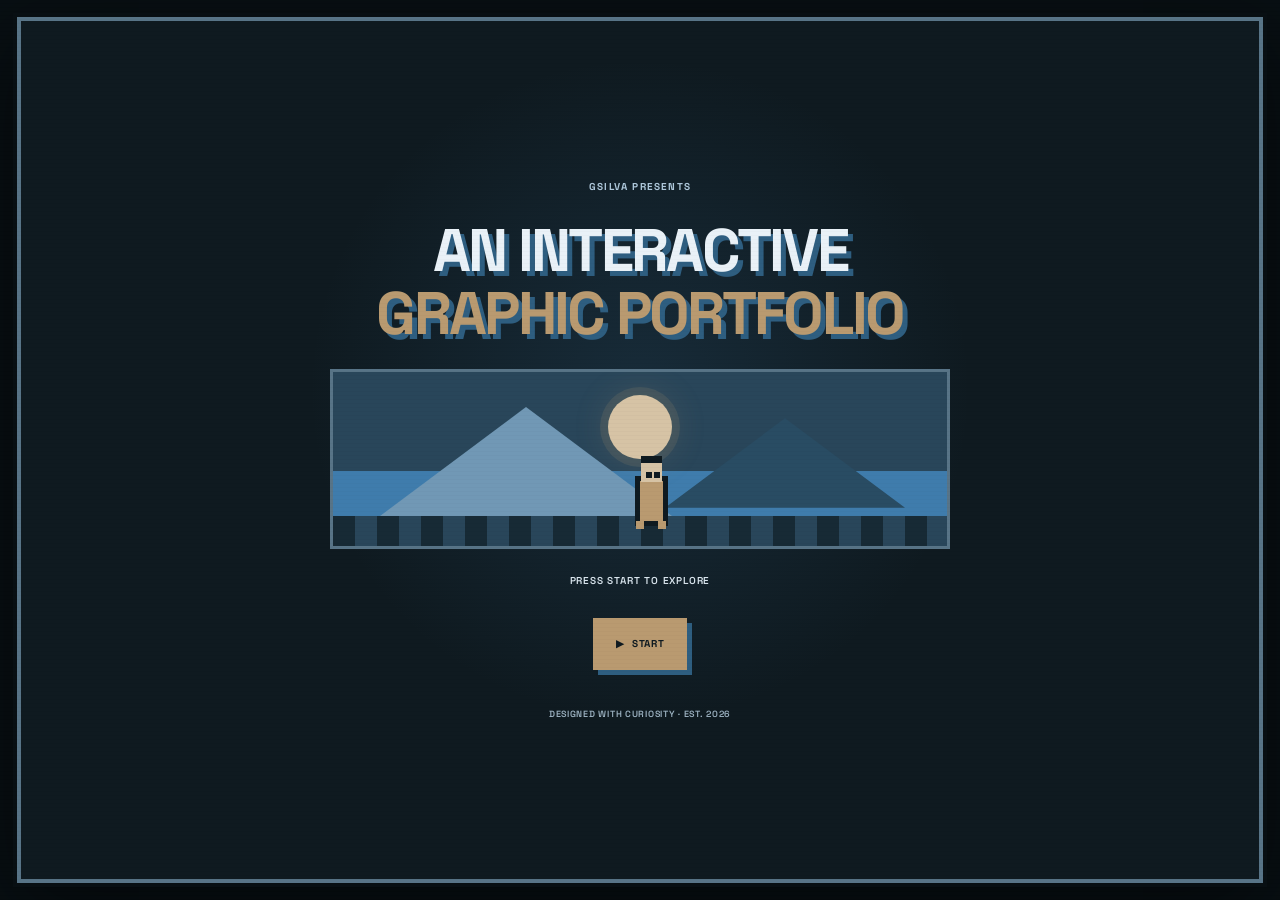
<file: index.html>
<!DOCTYPE html>
<html lang="en">
<head>
  <meta charset="UTF-8">
  <meta name="viewport" content="width=device-width, initial-scale=1.0">
  <meta name="description" content="A graphic design portfolio presented as a retro desktop and game library.">
  <meta name="theme-color" content="#17132e">
  <title>GSilva's — Graphic Design Portfolio</title>
  <link rel="preconnect" href="https://fonts.googleapis.com">
  <link rel="preconnect" href="https://fonts.gstatic.com" crossorigin>
  <link href="https://fonts.googleapis.com/css2?family=Inter:wght@400;500;600;700;800&family=Space+Grotesk:wght@400;500;600;700&display=swap" rel="stylesheet">
  <link rel="stylesheet" href="styles.css">
  <script src="projects.js" defer></script>
  <script src="app.js" defer></script>
</head>
<body>
  <div class="scanlines" aria-hidden="true"></div>
  <main class="screen-frame">
    <section class="boot-screen" id="bootScreen" aria-label="Portfolio welcome screen">
      <div class="boot-panel">
        <p class="boot-kicker">GSILVA PRESENTS</p>
        <div class="boot-logo" aria-label="Player One">AN INTERACTIVE<span>GRAPHIC PORTFOLIO</span></div>
        <div class="boot-pixel-art" aria-hidden="true">
          <div class="pixel-sun"></div><div class="pixel-mountain mountain-one"></div>
          <div class="pixel-mountain mountain-two"></div><div class="pixel-ground"></div>
          <div class="pixel-character"><i></i><b></b></div>
        </div>
        <p class="boot-message">PRESS START TO EXPLORE</p>
        <button class="start-button" id="startButton" type="button"><span>▶</span>START</button>
        <p class="boot-footer">DESIGNED WITH CURIOSITY · EST. 2026</p>
      </div>
    </section>

    <section class="desktop hidden" id="desktop" aria-label="Interactive portfolio desktop">
      <header class="topbar">
        <div class="topbar-brand"><span class="brand-pixel">▣</span> PIXEL DESKTOP <span class="version">v1.0</span></div>
        <div class="topbar-center">GRAPHIC DESIGNER / PORTUGAL</div>
        <div class="topbar-right"><span class="online-dot"></span> SYSTEM ONLINE <span id="topClock">00:00</span></div>
      </header>

      <div class="desktop-wallpaper">
        <div class="wallpaper-grid" aria-hidden="true"></div>
        <div class="wallpaper-orbit orbit-one" aria-hidden="true"></div>
        <div class="wallpaper-orbit orbit-two" aria-hidden="true"></div>
        <div class="desktop-note">
          <span class="note-label">WELCOME</span>
          <strong>Give me a conversation,<br>ideas are better when talked about.</strong>
          <small>CLICK AN ICON TO OPEN A PROJECT / INFO</small>
        </div>

        <div class="desktop-icons" aria-label="Desktop shortcuts">
          <button class="desktop-icon" data-open="projects" type="button">
            <span class="desktop-icon-art folder-art"><i></i></span><span>MY PROJECTS</span>
          </button>
          <button class="desktop-icon" data-open="about" type="button">
            <span class="desktop-icon-art avatar-art"><i>01</i></span><span>ABOUT ME</span>
          </button>
          <button class="desktop-icon" data-open="skills" type="button">
            <span class="desktop-icon-art inventory-art"><i>✦</i></span><span>WORKING SKILLS</span>
          </button>
          <button class="desktop-icon" data-open="contact" type="button">
            <span class="desktop-icon-art mail-art"><i>✉</i></span><span>CONTACTS</span>
          </button>
          <button class="desktop-icon recycle-icon" data-open="credits" type="button">
            <span class="desktop-icon-art recycle-art"><i>↻</i></span><span>READ ME</span>
          </button>
        </div>

        <div class="window-layer" id="windowLayer" aria-live="polite"></div>

        <aside class="desktop-hint"><span class="hint-key">TIP</span> BE PART OF A WORLD THAT QUESTIONS</aside>
      </div>

      <footer class="taskbar">
        <button class="start-menu-button" id="startMenuButton" type="button"><span class="start-glyph">▦</span>START</button>
        <div class="taskbar-apps" id="taskbarApps" aria-label="Open windows"></div>
        <div class="taskbar-tray"><span class="tray-signal">▮▮▮</span><span id="taskClock">00:00</span></div>
      </footer>

      <div class="start-menu hidden" id="startMenu">
        <div class="start-menu-head"><span class="mini-start-glyph">▦</span><div><strong>GSILVA's</strong><small>PORTFOLIO SYSTEM</small></div></div>
        <button data-open="projects" type="button"><span>▣</span> PROJECT LIBRARY</button>
        <button data-open="about" type="button"><span>◉</span> ABOUT ME</button>
        <button data-open="skills" type="button"><span>✦</span> WORKING SKILLS</button>
        <button data-open="contact" type="button"><span>✉</span> SEND A MESSAGE</button>
        <div class="start-menu-foot">PIXEL DESKTOP / BUILD 1996–2026</div>
      </div>
    </section>
  </main>
</body>
</html>
</file>
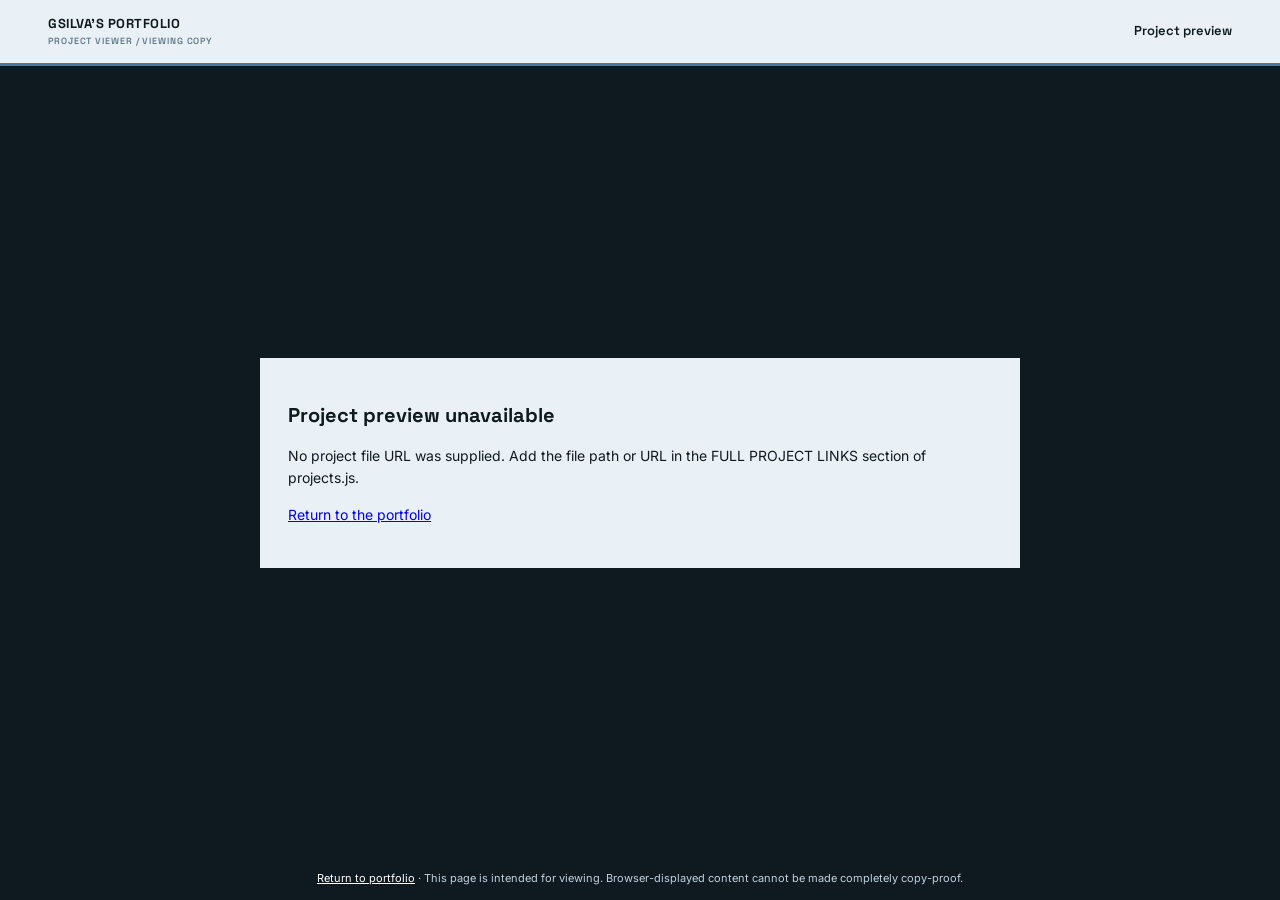
<file: file-viewer.html>
<!DOCTYPE html>
<html lang="en">
<head>
  <meta charset="UTF-8">
  <meta name="viewport" content="width=device-width, initial-scale=1.0">
  <meta name="theme-color" content="#0F1A20">
  <title>Project Preview — GSilva's Portfolio</title>
  <link rel="preconnect" href="https://fonts.googleapis.com">
  <link rel="preconnect" href="https://fonts.gstatic.com" crossorigin>
  <link href="https://fonts.googleapis.com/css2?family=Inter:wght@400;500;600;700&family=Space+Grotesk:wght@500;600;700&display=swap" rel="stylesheet">
  <style>
    :root { --ink:#0F1A20; --blue:#3F7CAC; --ice:#E9F1F7; --white:#FFFFFF; --line:#7893A6; }
    * { box-sizing:border-box; }
    html, body { margin:0; width:100%; min-height:100%; background:var(--ink); color:var(--ice); font-family:Inter,Arial,sans-serif; }
    .viewer-shell { min-height:100vh; display:flex; flex-direction:column; }
    .viewer-header { min-height:66px; display:flex; align-items:center; justify-content:space-between; gap:20px; padding:12px clamp(16px,4vw,48px); background:var(--ice); color:var(--ink); border-bottom:3px solid var(--blue); }
    .viewer-brand { font:700 13px/1.3 "Space Grotesk",Arial,sans-serif; letter-spacing:.04em; }
    .viewer-brand span { display:block; margin-top:3px; font:600 9px/1.3 "Space Grotesk",Arial,sans-serif; color:#607887; letter-spacing:.1em; }
    .viewer-title { font:600 13px/1.4 "Space Grotesk",Arial,sans-serif; text-align:right; overflow-wrap:anywhere; }
    .viewer-main { flex:1; min-height:0; display:flex; flex-direction:column; padding:clamp(10px,2vw,22px); gap:10px; }
    .viewer-frame { flex:1; min-height:68vh; width:100%; border:1px solid var(--line); background:#27343C; box-shadow:0 8px 30px rgba(0,0,0,.25); }
    .viewer-frame iframe { display:block; width:100%; height:100%; min-height:68vh; border:0; background:#27343C; }
    .viewer-message { display:none; max-width:760px; margin:auto; padding:28px; color:var(--ink); background:var(--ice); line-height:1.6; }
    .viewer-message h1 { font:700 20px/1.3 "Space Grotesk",Arial,sans-serif; }
    .viewer-message p { font-size:14px; }
    .viewer-footer { padding:10px clamp(16px,4vw,48px) 14px; color:#C0D1DC; font-size:11px; line-height:1.5; text-align:center; }
    .viewer-footer a { color:#FFFFFF; }
    @media (max-width:640px) { .viewer-header { align-items:flex-start; flex-direction:column; gap:7px; } .viewer-title { text-align:left; } .viewer-frame, .viewer-frame iframe { min-height:72vh; } }
  </style>
</head>
<body>
  <div class="viewer-shell">
    <header class="viewer-header">
      <div class="viewer-brand">GSILVA'S PORTFOLIO<span>PROJECT VIEWER / VIEWING COPY</span></div>
      <div class="viewer-title" id="viewerTitle">Project preview</div>
    </header>
    <main class="viewer-main">
      <div class="viewer-frame" id="viewerFrameWrap">
        <iframe id="projectFrame" title="Full project preview" loading="eager" referrerpolicy="strict-origin-when-cross-origin"></iframe>
      </div>
      <section class="viewer-message" id="viewerMessage" role="status">
        <h1>Project preview unavailable</h1>
        <p id="viewerMessageText">A project file has not been configured yet. Add its URL in the FULL PROJECT LINKS section of projects.js.</p>
        <p><a href="index.html">Return to the portfolio</a></p>
      </section>
    </main>
    <footer class="viewer-footer">
      <a href="index.html">Return to portfolio</a> · This page is intended for viewing. Browser-displayed content cannot be made completely copy-proof.
    </footer>
  </div>
  <script>
    (() => {
      const params = new URLSearchParams(window.location.search);
      const file = params.get("file");
      const title = params.get("title") || "Project preview";
      const titleNode = document.getElementById("viewerTitle");
      const frame = document.getElementById("projectFrame");
      const frameWrap = document.getElementById("viewerFrameWrap");
      const message = document.getElementById("viewerMessage");
      const messageText = document.getElementById("viewerMessageText");
      titleNode.textContent = title;
      document.title = `${title} — Project Preview`;

      const showMessage = (text) => {
        frameWrap.style.display = "none";
        messageText.textContent = text;
        message.style.display = "block";
      };

      if (!file) {
        showMessage("No project file URL was supplied. Add the file path or URL in the FULL PROJECT LINKS section of projects.js.");
      } else {
        try {
          const fileURL = new URL(file, window.location.href);
          if (!/^https?:$/.test(fileURL.protocol)) throw new Error("Unsupported file URL.");
          // Ask supported browser PDF viewers to hide their standard toolbar and side panel.
          // This removes visible controls only; it does not prevent a determined visitor from saving the file.
          const pdfOptions = new URLSearchParams(fileURL.hash.replace(/^#/, ""));
          pdfOptions.set("toolbar", "0");
          pdfOptions.set("navpanes", "0");
          pdfOptions.set("scrollbar", "0");
          pdfOptions.set("view", "FitH");
          fileURL.hash = pdfOptions.toString();
          frame.src = fileURL.href;
        } catch (error) {
          showMessage("The project file URL is invalid. Please check the URL in projects.js. Only normal HTTP or HTTPS links are supported.");
        }
      }
    })();
  </script>
</body>
</html>
</file>
<file: styles.css>
/* PIXEL DESKTOP — edit the palette here to customise the whole site */
:root {
  --night: #0F1A20;
  --night-2: #1A2B35;
  --panel: #E9F1F7;
  --panel-2: #D9E5ED;
  --ink: #0F1A20;
  --purple: #3F7CAC;
  --purple-dark: #2E5E80;
  --cyan: #AFC9DC;
  --lime: #B99A70;
  --pink: #B99A70;
  --orange: #D6C3A5;
  --line: #AFC2D0;
  --gold: #B99A70;
  --gold-light: #D6C3A5;
  --pixel: "Space Grotesk", "Arial", sans-serif;
  --terminal: "Inter", "Arial", sans-serif;
}
* { box-sizing: border-box; }
html, body { min-height: 100%; margin: 0; }
body {
  background: #080F13; color: var(--panel); font-family: var(--terminal);
  overflow: hidden; letter-spacing: .02em;
}
button, a { font: inherit; }
button { cursor: pointer; }
.hidden { display: none !important; }
.scanlines {
  pointer-events: none; position: fixed; inset: 0; z-index: 1000; opacity: .12;
  background: repeating-linear-gradient(to bottom, transparent 0 3px, rgba(0,0,0,.28) 4px);
}
.screen-frame {
  width: min(1500px, calc(100vw - 34px)); height: min(900px, calc(100vh - 34px));
  min-height: 560px; margin: 17px auto; border: 4px solid #587487;
  box-shadow: 0 0 0 4px #080F13, 0 22px 80px rgba(0,0,0,.55);
  position: relative; overflow: hidden; background: var(--night);
}
.boot-screen {
  position: absolute; inset: 0; z-index: 30; display: grid; place-items: center;
  background:
    radial-gradient(circle at 50% 43%, rgba(63,124,172,.18), transparent 42%),
    linear-gradient(145deg, #0F1A20, #0F1A20 70%);
  padding: 24px;
}
.boot-panel { width: min(620px, 100%); text-align: center; }
.boot-kicker, .boot-message, .boot-footer, .topbar, .note-label, .desktop-note small,
.desktop-icon > span:last-child, .desktop-hint, .taskbar, .start-menu, .window-title,
.window-status, .section-kicker, .game-label, .project-meta, .case-label, .case-footer,
.about-stat-label, .skill-tag, .contact-details, .button-pixel, .empty-media-label {
  font-family: var(--pixel);
}
.boot-kicker { color: var(--cyan); font-size: 9px; line-height: 1.8; letter-spacing: .04em; }
.boot-logo { font-family: var(--pixel); font-size: clamp(29px, 6vw, 60px); line-height: 1.2; color: var(--panel); text-shadow: 5px 5px 0 var(--purple-dark); margin: 24px 0 18px; }
.boot-logo span { color: var(--lime); display: block; }
.boot-pixel-art { height: 180px; position: relative; overflow: hidden; border: 3px solid #587487; background: linear-gradient(#29465A 0 57%, #3F7CAC 57% 100%); margin: 24px 0; image-rendering: pixelated; }
.pixel-sun { position: absolute; width: 64px; height: 64px; background: var(--orange); border-radius: 50%; left: calc(50% - 32px); top: 23px; box-shadow: 0 0 0 8px rgba(185,154,112,.13), 0 0 35px rgba(185,154,112,.22); }
.pixel-mountain { position: absolute; bottom: 27px; width: 0; height: 0; border-left: 150px solid transparent; border-right: 150px solid transparent; border-bottom: 112px solid #7198B5; }
.mountain-one { left: 7%; }.mountain-two { right: 2%; border-bottom-color: #294C63; transform: scale(.8); }
.pixel-ground { position: absolute; bottom: 0; height: 30px; width: 100%; background: repeating-linear-gradient(90deg,#172A35 0 22px,#29465A 22px 44px); }
.pixel-character { position: absolute; bottom: 25px; left: 50%; width: 23px; height: 40px; background: var(--lime); box-shadow: 0 0 0 5px #0F1A20; }
.pixel-character:before { content:""; position:absolute; width:21px;height:19px;top:-18px;left:1px;background:#D6C3A5; box-shadow: 0 -7px 0 #0F1A20; }
.pixel-character i { position:absolute; width:8px;height:8px;left:-4px;bottom:-8px;background:#B99A70;box-shadow:22px 0 #B99A70; }
.pixel-character b { position:absolute; width:6px;height:6px;left:6px;top:-9px;background:#0F1A20;box-shadow:8px 0 #0F1A20; }
.boot-message { font-size: 9px; line-height: 1.8; color: var(--panel-2); }
.start-button {
  margin: 19px 0 15px; border: 3px solid var(--lime); background: var(--lime); color: var(--night);
  padding: 16px 20px; font: 11px var(--pixel); box-shadow: 5px 5px 0 var(--purple-dark);
  transition: transform .12s, box-shadow .12s;
}
.start-button:hover { transform: translate(3px,3px); box-shadow: 2px 2px 0 var(--purple-dark); }
.start-button span { margin-right: 8px; }
.boot-footer { color: #9CB2C1; font-size: 7px; margin-top: 23px; }

/* Desktop */
.desktop { position: absolute; inset: 0; display: flex; flex-direction: column; background: var(--night); }
.topbar {
  height: 37px; flex: 0 0 37px; display: flex; align-items: center; justify-content: space-between;
  gap: 14px; padding: 0 13px; background: var(--panel); color: var(--ink);
  border-bottom: 3px solid #B8C9D4; font-size: 8px; z-index: 3;
}
.topbar-brand { display:flex;align-items:center;gap:8px;white-space:nowrap; }
.brand-pixel { color: var(--purple); font-size: 14px; }
.version { color: #607887; }
.topbar-center { color: #607887; font-size: 7px; text-align:center; }
.topbar-right { display:flex;align-items:center;gap:9px;white-space:nowrap; }
.online-dot { width:7px;height:7px;background:#3F7CAC;box-shadow:0 0 0 3px #D9E5ED;border-radius:50%; }
.desktop-wallpaper {
  flex: 1; position: relative; overflow: hidden;
  background:
    radial-gradient(ellipse at 78% 20%, rgba(185,154,112,.10), transparent 25%),
    radial-gradient(ellipse at 73% 75%, rgba(63,124,172,.12), transparent 29%),
    linear-gradient(135deg, #172A35 0%, #0F1A20 55%, #0F1A20 100%);
}
.wallpaper-grid { position:absolute;inset:0;opacity:.15;background-image:linear-gradient(rgba(175,201,220,.18) 1px,transparent 1px),linear-gradient(90deg,rgba(175,201,220,.18) 1px,transparent 1px);background-size:38px 38px;mask-image:linear-gradient(to bottom,transparent,#000 40%,#000); }
.wallpaper-orbit { position:absolute;border:1px solid rgba(175,201,220,.14);border-radius:50%;transform:rotate(-28deg);pointer-events:none; }
.orbit-one { width:660px;height:260px;right:-150px;top:90px; }.orbit-two { width:840px;height:330px;right:-200px;top:50px;border-color:rgba(185,154,112,.12); }
.desktop-note { position:absolute;right:5%;top:8%;text-align:right;display:flex;flex-direction:column;align-items:flex-end;gap:13px;pointer-events:none; }
.note-label { color:var(--lime);font-size:8px;letter-spacing:.04em; }
.desktop-note strong { font:clamp(20px,3vw,37px)/1.23 var(--pixel);color:#E9F1F7;text-shadow:4px 4px 0 #2E5E80; }
.desktop-note small { color:#9CB2C1;font-size:7px; }
.desktop-icons { position:absolute;left:27px;top:28px;display:grid;grid-template-columns:100px 100px;gap:22px 18px;z-index:1; }
.desktop-icon { display:flex;flex-direction:column;align-items:center;gap:9px;width:100px;border:0;background:transparent;color:#E9F1F7;padding:7px 4px;text-shadow:2px 2px 0 #080F13; }
.desktop-icon:hover .desktop-icon-art, .desktop-icon:focus-visible .desktop-icon-art { transform:translateY(-4px);filter:brightness(1.2); }
.desktop-icon > span:last-child { font-size:7px;line-height:1.6;text-align:center; }
.desktop-icon-art { width:53px;height:46px;position:relative;display:grid;place-items:center;transition:transform .15s,filter .15s;filter:drop-shadow(3px 4px 0 rgba(0,0,0,.25)); }
.folder-art { background:var(--orange);clip-path:polygon(0 17%,39% 17%,48% 29%,100% 29%,100% 100%,0 100%);border:0; }
.folder-art:after { content:"";position:absolute;inset:14px 5px 5px;background:#D6C3A5;clip-path:polygon(0 0,100% 0,90% 100%,0 100%); }
.avatar-art { border:4px solid var(--cyan);background:#29465A;box-shadow:inset 0 0 0 4px #172A35; }
.avatar-art:before { content:"";position:absolute;width:17px;height:17px;top:4px;left:14px;background:#D6C3A5;box-shadow:0 -6px 0 #0F1A20; }
.avatar-art:after { content:"";position:absolute;width:27px;height:12px;bottom:2px;left:9px;background:var(--pink); }
.avatar-art i { position:relative;z-index:2;font:7px var(--pixel);color:white;margin-top:33px;font-style:normal; }
.inventory-art { background:#3F7CAC;border:3px solid #AFC9DC;box-shadow:inset 0 0 0 3px #29465A; }
.inventory-art i { font:24px Arial;color:var(--lime);font-style:normal; }
.mail-art { background:#D9E5ED;border:3px solid #E9F1F7;color:#1A2B35; }
.mail-art i { font:30px Arial;font-style:normal; }
.recycle-art { border:3px dashed #8EADBF;border-radius:50%;color:#D9E5ED; }
.recycle-art i { font:28px Arial;font-style:normal; }
.window-layer { position:absolute;inset:0;pointer-events:none;z-index:4; }
.app-window { pointer-events:auto;position:absolute;left:50%;top:50%;transform:translate(-50%,-50%);width:min(780px,calc(100% - 42px));max-height:calc(100% - 42px);display:flex;flex-direction:column;background:var(--panel);color:var(--ink);border:3px solid #FFFFFF;box-shadow:8px 8px 0 rgba(0,0,0,.38),0 0 0 2px #2E5E80; }
.app-window.small-window { width:min(560px,calc(100% - 42px)); }
.app-window.maximized { inset:10px;left:10px;top:10px;transform:none;width:auto;max-height:none; }
.window-titlebar { min-height:38px;padding:6px 9px;display:flex;align-items:center;justify-content:space-between;gap:10px;background:var(--purple);color:#FFFFFF;cursor:grab;border-bottom:3px solid var(--purple-dark);user-select:none; }
.window-titlebar:active { cursor:grabbing; }
.window-title { font-size:8px;line-height:1.5;overflow:hidden;text-overflow:ellipsis;white-space:nowrap; }
.window-controls { display:flex;gap:5px;flex-shrink:0; }
.window-controls button { width:23px;height:21px;border:2px solid #E9F1F7;background:#D9E5ED;color:#0F1A20;font:13px var(--pixel);line-height:1;padding:0;box-shadow:2px 2px 0 var(--purple-dark); }
.window-controls button:hover { background:var(--lime); }
.window-content { padding:22px;overflow:auto;overscroll-behavior:contain; }
.window-status { display:flex;justify-content:space-between;gap:10px;padding:7px 10px;background:var(--panel-2);border-top:2px solid #B8C9D4;color:#607887;font-size:6px; }
.window-status span:last-child { text-align:right; }
.taskbar { height:45px;flex:0 0 45px;background:#D9E5ED;color:var(--ink);border-top:3px solid #E9F1F7;display:flex;align-items:center;gap:9px;padding:5px 8px;z-index:6;font-size:7px; }
.start-menu-button { height:30px;padding:0 11px;border:2px solid #E9F1F7;background:var(--purple);color:#FFFFFF;font:8px var(--pixel);box-shadow:2px 2px 0 #2E5E80; }
.start-menu-button:hover { background:var(--purple-dark); }
.start-glyph { font-size:13px;margin-right:5px;vertical-align:-1px; }
.taskbar-apps { display:flex;align-items:center;gap:5px;flex:1;overflow-x:auto; }
.taskbar-app { max-width:160px;overflow:hidden;text-overflow:ellipsis;white-space:nowrap;height:29px;padding:0 9px;border:2px solid #B8C9D4;background:#E9F1F7;color:#354C5A;font:7px var(--pixel); }
.taskbar-app.active { background:#FFFFFF;border-color:#8EADBF;box-shadow:inset 1px 1px #FFFFFF; }
.taskbar-tray { display:flex;gap:10px;align-items:center;padding:0 8px;white-space:nowrap;border-left:2px solid #B8C9D4;height:28px; }
.tray-signal { color:#2E5E80;letter-spacing:-2px; }
.start-menu { position:absolute;z-index:10;bottom:48px;left:8px;width:265px;background:var(--panel);color:var(--ink);border:3px solid #E9F1F7;box-shadow:6px 6px 0 rgba(0,0,0,.35);padding:10px;font-size:7px; }
.start-menu-head { display:flex;gap:10px;align-items:center;padding:10px;background:var(--night-2);color:white;margin-bottom:8px; }
.mini-start-glyph { color:var(--lime);font-size:23px; }
.start-menu-head strong,.start-menu-head small { display:block;font:8px var(--pixel);line-height:1.8; }
.start-menu-head small { font-size:6px;color:#D9E5ED; }
.start-menu button { display:block;width:100%;text-align:left;padding:10px;border:0;background:transparent;color:var(--ink);font:7px var(--pixel); }
.start-menu button span { display:inline-block;width:25px;color:var(--purple);font-size:13px; }
.start-menu button:hover { background:#D9E5ED; }
.start-menu-foot { border-top:1px solid #B8C9D4;margin-top:8px;padding:10px 3px 2px;color:#607887;font-size:6px; }
.desktop-hint { position:absolute;bottom:15px;right:20px;color:#9CB2C1;font-size:6px;z-index:1; }
.hint-key { display:inline-block;background:var(--lime);color:var(--night);padding:5px;margin-right:6px; }

/* Project library / game selection */
.section-kicker { font-size:7px;color:#607887;letter-spacing:.08em;margin:0 0 12px; }
.window-heading { display:flex;align-items:end;justify-content:space-between;gap:20px;margin-bottom:19px; }
.window-heading h2 { font:clamp(18px,3vw,27px)/1.3 var(--pixel);letter-spacing:-.06em;margin:0;color:#0F1A20; }
.window-heading p { max-width:230px;font:20px/1.05 var(--terminal);color:#607887;margin:0;text-align:right; }
.library-toolbar { display:flex;align-items:center;justify-content:space-between;gap:12px;background:#D9E5ED;border:2px solid #B8C9D4;padding:8px 10px;margin-bottom:16px;font:7px var(--pixel);color:#607887; }
.library-toolbar strong { color:#2E5E80; }
.game-grid { display:grid;grid-template-columns:repeat(2,minmax(0,1fr));gap:15px; }
.game-card { min-width:0;background:#FFFFFF;border:2px solid #B8C9D4;box-shadow:3px 3px 0 #B8C9D4;padding:8px;text-align:left;color:var(--ink);transition:transform .13s,box-shadow .13s; }
.game-card:hover,.game-card:focus-visible { transform:translate(-2px,-2px);box-shadow:5px 5px 0 #AFC9DC;border-color:var(--purple); }
.game-cover { height:150px;position:relative;overflow:hidden;display:flex;align-items:center;justify-content:center;border:2px solid rgba(15,26,32,.18);image-rendering:pixelated; }
.game-cover:after { content:"";position:absolute;inset:0;background:repeating-linear-gradient(to bottom,transparent 0 5px,rgba(0,0,0,.08) 6px);pointer-events:none; }
.cover-halloween { background:linear-gradient(155deg,#29465A,#3F7CAC 60%,#B99A70);color:#E9F1F7; }
.cover-halloween .cover-title { font:clamp(15px,2.5vw,25px)/1.3 var(--pixel);text-align:center;text-shadow:3px 3px #0F1A20;z-index:1; }
.cover-halloween .cover-orb { position:absolute;width:95px;height:95px;border-radius:50%;background:#B99A70;right:12%;top:13%;box-shadow:0 0 0 10px rgba(185,154,112,.13); }
.cover-halloween .cover-ghost { position:absolute;bottom:0;left:12%;width:51px;height:70px;background:#E9F1F7;border-radius:28px 28px 6px 6px;box-shadow:inset -9px 0 #D9E5ED; }
.cover-halloween .cover-ghost:before { content:"••";position:absolute;top:28px;left:12px;color:#0F1A20;letter-spacing:5px;font:12px Arial; }
.cover-christmas { background:linear-gradient(135deg,#3F7CAC,#294C63);color:#E9F1F7; }
.cover-christmas .cover-title { font:clamp(14px,2vw,22px)/1.4 var(--pixel);text-align:center;z-index:1;text-shadow:3px 3px #0F1A20; }
.cover-christmas .cover-tree { position:absolute;bottom:-16px;right:12%;width:0;height:0;border-left:48px solid transparent;border-right:48px solid transparent;border-bottom:125px solid #294C63;filter:drop-shadow(5px 5px 0 #0F1A20); }
.cover-christmas .cover-star { position:absolute;right:calc(12% + 37px);top:21px;color:#D6C3A5;font:28px Arial; }
.cover-campaign { background:linear-gradient(125deg,#D9E5ED,#3F7CAC 60%,#B99A70);color:#1A2B35; }
.cover-campaign .cover-title { font:clamp(16px,3vw,29px)/.95 var(--pixel);text-align:center;z-index:1;transform:rotate(-5deg);text-shadow:3px 3px rgba(255,255,255,.65); }
.cover-campaign .cover-shape { position:absolute;width:145px;height:145px;border:17px solid #E9F1F7;border-radius:50%;left:-35px;bottom:-65px; }
.cover-identity { background:linear-gradient(135deg,#172A35,#3F7CAC);color:#B99A70; }
.cover-identity .cover-title { font:clamp(35px,6vw,64px)/.9 var(--pixel);z-index:1;text-align:center;letter-spacing:-.12em; }
.cover-identity .cover-grid { position:absolute;inset:15px;border:1px solid rgba(255,255,255,.23);background:linear-gradient(90deg,transparent 49%,rgba(255,255,255,.13) 50%,transparent 51%),linear-gradient(transparent 49%,rgba(255,255,255,.13) 50%,transparent 51%);background-size:28px 28px; }
.game-label { position:absolute;z-index:2;top:8px;left:8px;background:#E9F1F7;color:#1A2B35;padding:5px 6px;font-size:6px; }
.game-meta { display:flex;justify-content:space-between;gap:8px;padding:9px 2px 3px;align-items:start; }
.game-meta strong { display:block;font:8px/1.7 var(--pixel); }
.game-meta small { display:block;color:#607887;font:17px/1 var(--terminal);margin-top:3px; }
.game-level { color:#607887;font:7px var(--pixel);white-space:nowrap; }
.library-footer { margin-top:15px;border-top:1px solid #B8C9D4;padding-top:10px;display:flex;justify-content:space-between;color:#607887;font:6px var(--pixel); }

/* Case studies */
.case-top { display:grid;grid-template-columns:1.05fr .95fr;gap:18px;margin-bottom:18px; }
.case-cover { min-height:215px;position:relative;display:grid;place-items:center;overflow:hidden;border:2px solid rgba(15,26,32,.22); }
.case-cover img { width:100%;height:100%;object-fit:cover;position:absolute;inset:0; }
.case-cover .case-cover-art { position:relative;z-index:1;font:clamp(17px,3vw,29px)/1.3 var(--pixel);text-align:center;color:var(--panel);text-shadow:3px 3px rgba(0,0,0,.35);padding:20px; }
.case-summary { display:flex;flex-direction:column;justify-content:space-between;gap:16px; }
.case-summary h2 { font:clamp(15px,2.2vw,22px)/1.45 var(--pixel);margin:0;color:#172A35; }
.case-summary p { font:21px/1.15 var(--terminal);margin:0;color:#607887; }
.case-facts { display:grid;grid-template-columns:1fr 1fr;gap:10px; }
.case-fact { border-top:2px solid #B8C9D4;padding-top:7px; }
.case-label { color:#607887;font-size:6px;display:block;margin-bottom:5px; }
.case-fact strong { font:18px var(--terminal); }
.case-copy-grid { display:grid;grid-template-columns:repeat(2,minmax(0,1fr));gap:14px;margin-top:14px; }
.case-copy { background:#D9E5ED;padding:13px;border:1px solid #B8C9D4; }
.case-copy h3 { font:7px var(--pixel);margin:0 0 9px;color:#2E5E80; }
.case-copy p { font:19px/1.16 var(--terminal);margin:0;color:#354C5A; }
.case-gallery { margin-top:17px; }
.case-gallery-head { display:flex;align-items:center;justify-content:space-between;margin-bottom:9px; }
.case-gallery-head h3 { font:7px var(--pixel);margin:0;color:#2E5E80; }
.case-gallery-head span { font:6px var(--pixel);color:#718492; }
.gallery-grid { display:grid;grid-template-columns:repeat(2,minmax(0,1fr));gap:10px; }
.gallery-item { min-height:130px;background:#D9E5ED;border:2px dashed #B8C9D4;display:grid;place-items:center;position:relative;overflow:hidden; }
.gallery-item img { width:100%;height:100%;max-height:260px;object-fit:cover;position:absolute;inset:0; }
.empty-media { text-align:center;padding:16px;color:#607887; }
.empty-media-icon { font-size:25px;display:block;color:#3F7CAC;margin-bottom:8px; }
.empty-media-label { display:block;font-size:6px;line-height:1.8; }
.empty-media small { display:block;font:16px var(--terminal);margin-top:4px; }
.case-footer { display:flex;justify-content:space-between;gap:10px;margin-top:15px;padding-top:9px;border-top:1px solid #B8C9D4;color:#607887;font-size:6px; }
.palette-row { display:flex;gap:6px;margin-top:8px; }
.palette-chip { width:22px;height:22px;border:1px solid rgba(0,0,0,.18); }

/* About, skills, contact */
.about-layout { display:grid;grid-template-columns:1fr 1fr;gap:20px; }
.about-avatar { min-height:230px;display:grid;place-items:center;background:linear-gradient(140deg,#1A2B35,#3F7CAC);border:3px solid #AFC9DC;position:relative;overflow:hidden; }
.avatar-pixel { width:85px;height:110px;background:var(--lime);position:relative;box-shadow:9px 9px 0 #0F1A20; }
.avatar-pixel:before { content:"";position:absolute;width:67px;height:57px;top:-54px;left:9px;background:#D6C3A5;box-shadow:0 -12px 0 #0F1A20; }
.avatar-pixel:after { content:"";position:absolute;width:25px;height:9px;top:-30px;left:20px;background:#0F1A20;box-shadow:23px 0 #0F1A20; }
.about-text h2 { font:14px/1.7 var(--pixel);margin:0 0 10px; }
.about-text p { font:21px/1.15 var(--terminal);color:#607887;margin:0 0 12px; }
.about-stats { display:grid;grid-template-columns:repeat(3,1fr);gap:8px;margin-top:16px; }
.about-stat { background:#D9E5ED;padding:10px;text-align:center; }
.about-stat strong { display:block;font:15px var(--pixel);color:var(--purple-dark); }
.about-stat-label { display:block;color:#607887;font-size:5px;line-height:1.7;margin-top:7px; }
.skill-groups { display:grid;grid-template-columns:1fr 1fr;gap:12px; }
.skill-group { border:2px solid #B8C9D4;background:#FFFFFF;padding:12px; }
.skill-group h3 { font:7px var(--pixel);margin:0 0 12px;color:#2E5E80; }
.skill-list { display:flex;flex-wrap:wrap;gap:7px; }
.skill-tag { font-size:6px;line-height:1.7;background:#D9E5ED;border:1px solid #B8C9D4;padding:7px; }
.skill-bars { margin-top:10px;display:grid;gap:9px; }
.skill-bar-row { display:grid;grid-template-columns:90px 1fr;gap:9px;align-items:center;font:17px var(--terminal); }
.skill-bar { height:9px;background:#D9E5ED;border:1px solid #B8C9D4; }
.skill-bar i { display:block;height:100%;background:var(--purple); }
.contact-panel { display:grid;grid-template-columns:1fr 1fr;gap:18px; }
.contact-big { background:var(--night-2);color:#E9F1F7;padding:20px;display:flex;flex-direction:column;justify-content:space-between;min-height:220px; }
.contact-big h2 { font:clamp(17px,3vw,27px)/1.5 var(--pixel);margin:22px 0; }
.contact-big p { color:#AFC9DC;font:20px var(--terminal);margin:0; }
.contact-details { display:grid;gap:10px;font-size:7px; }
.contact-details a,.contact-details span { display:block;padding:12px;border:2px solid #B8C9D4;background:#FFFFFF;color:#1A2B35;text-decoration:none;overflow-wrap:anywhere; }
.contact-details a:hover { background:var(--lime); }
.readme-copy { font:21px/1.2 var(--terminal);color:#526A79; }
.readme-copy h2 { font:11px/1.7 var(--pixel);color:#1A2B35; }
.readme-copy li { margin:7px 0; }
.button-pixel { border:2px solid var(--purple-dark);background:var(--purple);color:white;padding:10px;font-size:7px;box-shadow:3px 3px 0 #B8C9D4; }
.button-pixel:hover { background:var(--purple-dark); }
.empty-project-note { font:18px var(--terminal);color:#607887;text-align:center;padding:20px; }

@media (max-width:760px) {
  .screen-frame { width:100vw;height:100dvh;min-height:500px;margin:0;border-width:0;box-shadow:none; }
  .topbar { height:34px;flex-basis:34px;padding:0 8px;font-size:6px; }
  .topbar-center { display:none; }
  .topbar-right { gap:6px; }
  .desktop-icons { left:10px;top:20px;grid-template-columns:78px 78px;gap:15px 8px; }
  .desktop-icon { width:78px; }.desktop-icon > span:last-child {font-size:6px;}
  .desktop-note { right:6%;top:13%; }.desktop-note strong {font-size:18px;}
  .desktop-hint { left:10px;right:10px;bottom:9px;text-align:center;font-size:5px; }
  .taskbar { height:42px;flex-basis:42px;padding:4px;gap:5px; }
  .start-menu-button { padding:0 7px;font-size:6px; }.taskbar-app { max-width:100px;font-size:6px;padding:0 5px; }
  .taskbar-tray { padding:0 5px;gap:5px;font-size:6px; }
  .app-window { width:calc(100% - 18px);max-height:calc(100% - 18px); }
  .app-window.maximized { inset:6px; }
  .window-content { padding:13px; }
  .window-heading { align-items:start;flex-direction:column;gap:7px; }
  .window-heading p { text-align:left; }
  .game-grid { gap:9px; }
  .game-cover { height:112px; }
  .game-meta strong { font-size:6px; }
  .game-meta small { font-size:15px; }
  .case-top,.about-layout,.contact-panel { grid-template-columns:1fr; }
  .case-cover { min-height:160px; }
  .case-copy-grid,.gallery-grid { grid-template-columns:1fr 1fr; }
  .case-facts { grid-template-columns:1fr 1fr; }
  .about-avatar { min-height:150px; }
}
@media (max-width:390px) {
  .game-grid { grid-template-columns:1fr; }
  .game-cover { height:135px; }
  .case-copy-grid { grid-template-columns:1fr; }
  .topbar-brand { font-size:6px; }
}


/* ==========================================================
   TYPOGRAPHY UPDATE — clearer, more contemporary reading
   Headings/UI: Space Grotesk | Body: Inter
   Pixel styling now comes from the interface, not hard-to-read type.
   ========================================================== */

body, button, a, input, textarea, select {
  font-family: "Inter", Arial, sans-serif;
}

/* Brand and larger display headings */
.boot-logo,
.desktop-note strong,
.window-heading h2,
.cover-title,
.case-cover .case-cover-art,
.case-summary h2,
.about-text h2,
.contact-big h2,
.readme-copy h2 {
  font-family: "Space Grotesk", Arial, sans-serif;
  font-weight: 700;
  letter-spacing: -0.045em;
}

.boot-logo { line-height: 1.05; }
.desktop-note strong { line-height: 1.15; }
.window-heading h2 { line-height: 1.12; }
.cover-title { line-height: 1.02 !important; }
.case-cover .case-cover-art { line-height: 1.05; }
.case-summary h2 { line-height: 1.2; }
.about-text h2 { line-height: 1.3; }
.contact-big h2 { line-height: 1.08; }
.readme-copy h2 { line-height: 1.35; }

/* Body copy and descriptions */
.window-heading p,
.game-meta small,
.case-summary p,
.case-fact strong,
.case-copy p,
.empty-media small,
.about-text p,
.skill-bar-row,
.contact-big p,
.readme-copy,
.empty-project-note {
  font-family: "Inter", Arial, sans-serif;
  line-height: 1.55;
}
.window-heading p { font-size: 15px; }
.game-meta small { font-size: 12px; }
.case-summary p { font-size: 14px; }
.case-fact strong { font-size: 14px; font-weight: 600; }
.case-copy p { font-size: 14px; line-height: 1.6; }
.empty-media small { font-size: 12px; }
.about-text p { font-size: 14px; line-height: 1.65; }
.skill-bar-row { font-size: 13px; }
.contact-big p { font-size: 14px; }
.readme-copy { font-size: 14px; line-height: 1.65; }
.empty-project-note { font-size: 14px; }

/* Small interface labels — readable, but still deliberately compact */
.boot-kicker { font: 700 10px/1.6 "Space Grotesk", Arial, sans-serif; letter-spacing: .12em; }
.boot-message { font: 600 10px/1.6 "Space Grotesk", Arial, sans-serif; letter-spacing: .08em; }
.boot-footer { font: 600 9px/1.5 "Space Grotesk", Arial, sans-serif; letter-spacing: .08em; }
.start-button { font: 700 10px/1.4 "Space Grotesk", Arial, sans-serif; letter-spacing: .06em; }
.topbar { font: 700 9px/1.2 "Space Grotesk", Arial, sans-serif; letter-spacing: .04em; }
.topbar-center { font-size: 8px; }
.note-label { font: 700 9px/1.3 "Space Grotesk", Arial, sans-serif; letter-spacing: .1em; }
.desktop-note small { font: 600 8px/1.4 "Space Grotesk", Arial, sans-serif; letter-spacing: .07em; }
.desktop-icon > span:last-child { font: 600 9px/1.35 "Space Grotesk", Arial, sans-serif; letter-spacing: .02em; }
.window-title { font: 700 10px/1.35 "Space Grotesk", Arial, sans-serif; letter-spacing: .015em; }
.window-controls button { font-family: "Inter", Arial, sans-serif; font-weight: 700; }
.window-status { font: 600 8px/1.4 "Space Grotesk", Arial, sans-serif; letter-spacing: .035em; }
.taskbar { font: 600 9px/1.3 "Space Grotesk", Arial, sans-serif; }
.start-menu-button { font: 700 9px/1.2 "Space Grotesk", Arial, sans-serif; }
.taskbar-app { font: 600 9px/1.2 "Space Grotesk", Arial, sans-serif; }
.start-menu { font-family: "Space Grotesk", Arial, sans-serif; }
.start-menu-head strong { font: 700 10px/1.3 "Space Grotesk", Arial, sans-serif; }
.start-menu-head small { font: 600 8px/1.4 "Space Grotesk", Arial, sans-serif; }
.start-menu button { font: 600 9px/1.4 "Space Grotesk", Arial, sans-serif; }
.start-menu-foot { font: 600 8px/1.4 "Space Grotesk", Arial, sans-serif; }
.desktop-hint { font: 600 8px/1.4 "Space Grotesk", Arial, sans-serif; letter-spacing: .025em; }
.hint-key { font-weight: 700; }
.section-kicker { font: 700 9px/1.4 "Space Grotesk", Arial, sans-serif; letter-spacing: .09em; }
.library-toolbar { font: 600 9px/1.4 "Space Grotesk", Arial, sans-serif; }
.game-label { font: 700 8px/1.3 "Space Grotesk", Arial, sans-serif; letter-spacing: .04em; }
.game-meta strong { font: 700 11px/1.35 "Space Grotesk", Arial, sans-serif; }
.game-level { font: 700 8px/1.4 "Space Grotesk", Arial, sans-serif; }
.library-footer { font: 600 8px/1.4 "Space Grotesk", Arial, sans-serif; }
.case-label { font: 700 8px/1.4 "Space Grotesk", Arial, sans-serif; letter-spacing: .06em; }
.case-copy h3,
.case-gallery-head h3 { font: 700 9px/1.4 "Space Grotesk", Arial, sans-serif; letter-spacing: .035em; }
.case-gallery-head span { font: 600 8px/1.4 "Space Grotesk", Arial, sans-serif; }
.empty-media-label { font: 700 8px/1.5 "Space Grotesk", Arial, sans-serif; }
.about-stat strong { font: 700 14px/1.2 "Space Grotesk", Arial, sans-serif; }
.about-stat-label { font: 600 8px/1.4 "Space Grotesk", Arial, sans-serif; }
.skill-group h3 { font: 700 9px/1.4 "Space Grotesk", Arial, sans-serif; }
.skill-tag { font: 600 9px/1.4 "Space Grotesk", Arial, sans-serif; }
.contact-details { font: 600 9px/1.45 "Space Grotesk", Arial, sans-serif; }
.button-pixel { font: 700 9px/1.3 "Space Grotesk", Arial, sans-serif; }

@media (max-width: 760px) {
  .topbar { font-size: 8px; }
  .topbar-brand { font-size: 8px; }
  .desktop-icon > span:last-child { font-size: 8px; }
  .window-title { font-size: 9px; }
  .window-status { font-size: 7px; }
  .taskbar { font-size: 8px; }
  .start-menu-button, .taskbar-app { font-size: 8px; }
  .desktop-hint { font-size: 7px; }
  .window-heading p { font-size: 14px; }
  .case-copy p, .about-text p, .readme-copy { font-size: 13px; }
}


/* Full project link — appears at the end of a case study when configured in projects.js */
.full-project-action {
  display: flex;
  justify-content: flex-start;
  margin-top: 20px;
  padding-top: 16px;
  border-top: 1px solid #B8C9D4;
}
.full-project-button {
  display: inline-flex;
  align-items: center;
  gap: 13px;
  min-width: min(100%, 285px);
  padding: 13px 17px;
  border: 1px solid #2E5E80;
  background: #3F7CAC;
  color: #FFFFFF;
  text-decoration: none;
  box-shadow: 3px 3px 0 #B8C9D4;
  transition: background .15s ease, transform .15s ease, box-shadow .15s ease;
}
.full-project-button:hover,
.full-project-button:focus-visible {
  background: #2E5E80;
  transform: translate(-1px, -1px);
  box-shadow: 4px 4px 0 #AFC2D0;
  outline: 2px solid #B99A70;
  outline-offset: 2px;
}
.full-project-button-icon {
  display: grid;
  place-items: center;
  width: 31px;
  height: 31px;
  flex: 0 0 31px;
  border: 1px solid rgba(255,255,255,.65);
  font: 700 19px/1 "Inter", Arial, sans-serif;
}
.full-project-button-copy {
  display: flex;
  flex-direction: column;
  gap: 4px;
  min-width: 0;
}
.full-project-button-copy strong {
  font: 700 10px/1.35 "Space Grotesk", Arial, sans-serif;
  letter-spacing: .035em;
}
.full-project-button-copy small {
  color: #E9F1F7;
  font: 600 8px/1.4 "Space Grotesk", Arial, sans-serif;
  letter-spacing: .035em;
}
@media (max-width: 760px) {
  .full-project-action { justify-content: stretch; }
  .full-project-button { width: 100%; }
}
</file>
